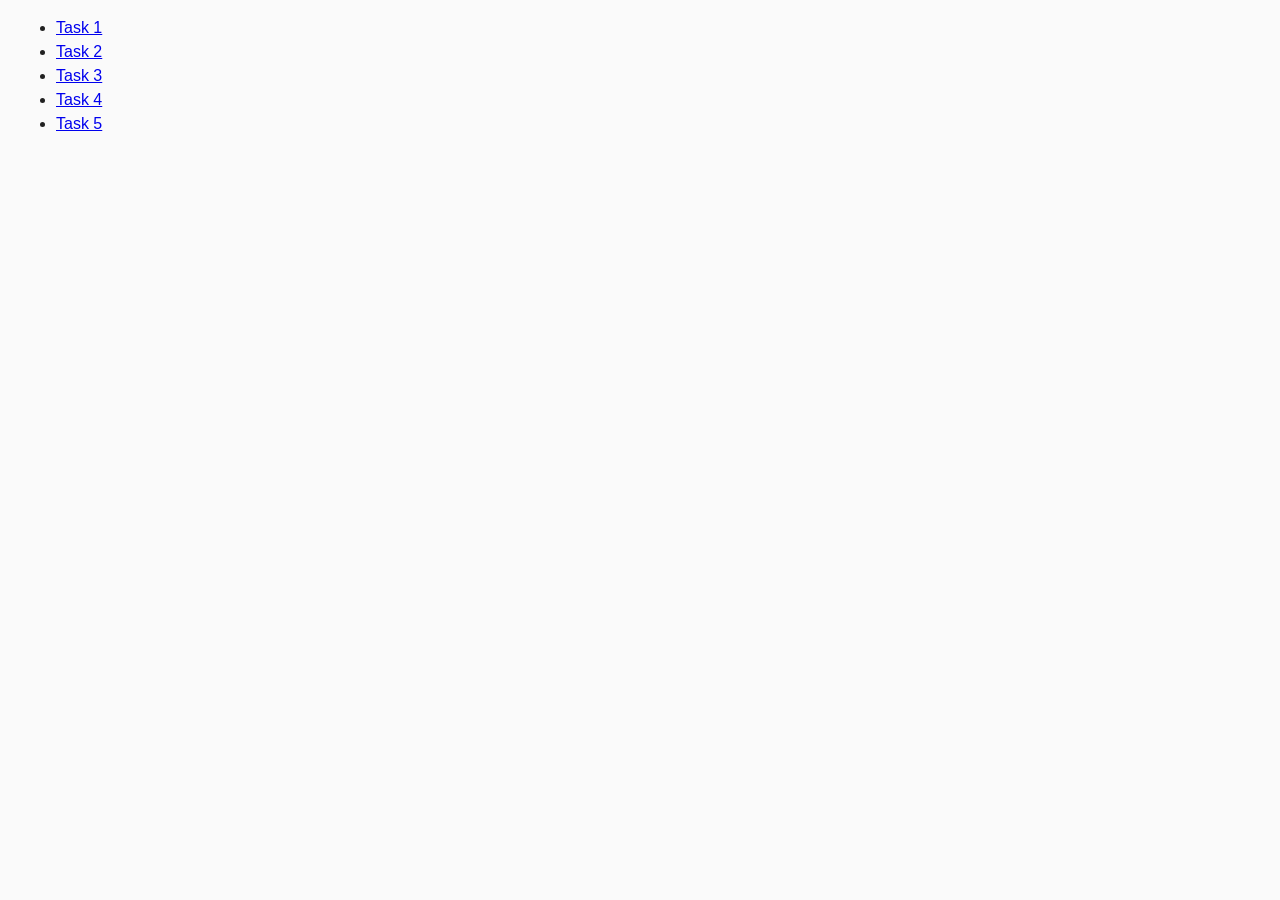
<file: index.html>
<!DOCTYPE html>
<html lang="en">
  <head>
    <meta charset="UTF-8" />
    <meta http-equiv="X-UA-Compatible" content="IE=edge" />
    <meta name="viewport" content="width=device-width, initial-scale=1.0" />
    <title>Homework 7</title>
    <link rel="stylesheet" href="./css/common.css" />
  </head>
  <body>
    <ul>
      <li ><a href="./task-1.html">Task 1</a></li>
      <li ><a href="./task-2.html">Task 2</a></li>
      <li ><a href="./task-3.html">Task 3</a></li>
      <li ><a href="./task-4.html">Task 4</a></li>
      <li ><a href="./task-5.html">Task 5</a></li>
    </ul>
  </body>
</html>
</file>
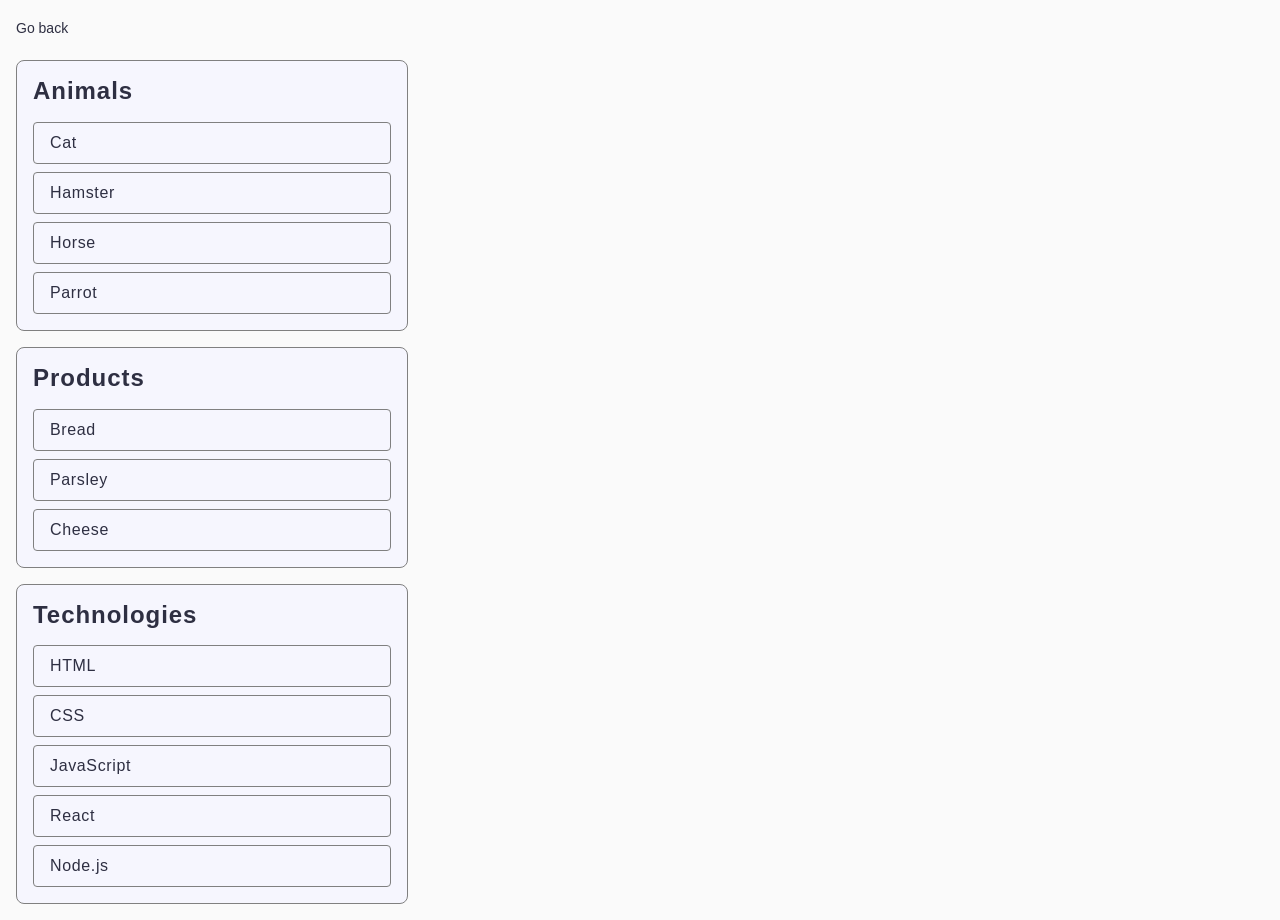
<file: task-1.html>
<!DOCTYPE html>
<html lang="en">
  <head>
    <meta charset="UTF-8" />
    <meta http-equiv="X-UA-Compatible" content="IE=edge" />
    <meta name="viewport" content="width=device-width, initial-scale=1.0" />
    <title>Task 1</title>
    <link rel="stylesheet" href="./css/common.css" />
  </head>
  <body>
    <p><a href="./index.html">Go back</a></p>

    <ul class="categories-list" id="categories">
      <li class="categories-list__item item">
        <h2 class="categories-list__title">Animals</h2>

        <ul class="categories-list__sublist">
          <li class="categories-list__subitem">Cat</li>
          <li class="categories-list__subitem">Hamster</li>
          <li class="categories-list__subitem">Horse</li>
          <li class="categories-list__subitem">Parrot</li>
        </ul>
      </li>
      <li class="categories-list__item item">
        <h2 class="categories-list__title">Products</h2>

        <ul class="categories-list__sublist">
          <li class="categories-list__subitem">Bread</li>
          <li class="categories-list__subitem">Parsley</li>
          <li class="categories-list__subitem">Cheese</li>
        </ul>
      </li>
      <li class="categories-list__item item">
        <h2 class="categories-list__title">Technologies</h2>

        <ul class="categories-list__sublist">
          <li class="categories-list__subitem">HTML</li>
          <li class="categories-list__subitem">CSS</li>
          <li class="categories-list__subitem">JavaScript</li>
          <li class="categories-list__subitem">React</li>
          <li class="categories-list__subitem">Node.js</li>
        </ul>
      </li>
    </ul>

    <script src="./js/task-1.js" type="module"></script>
  </body>
</html>
</file>
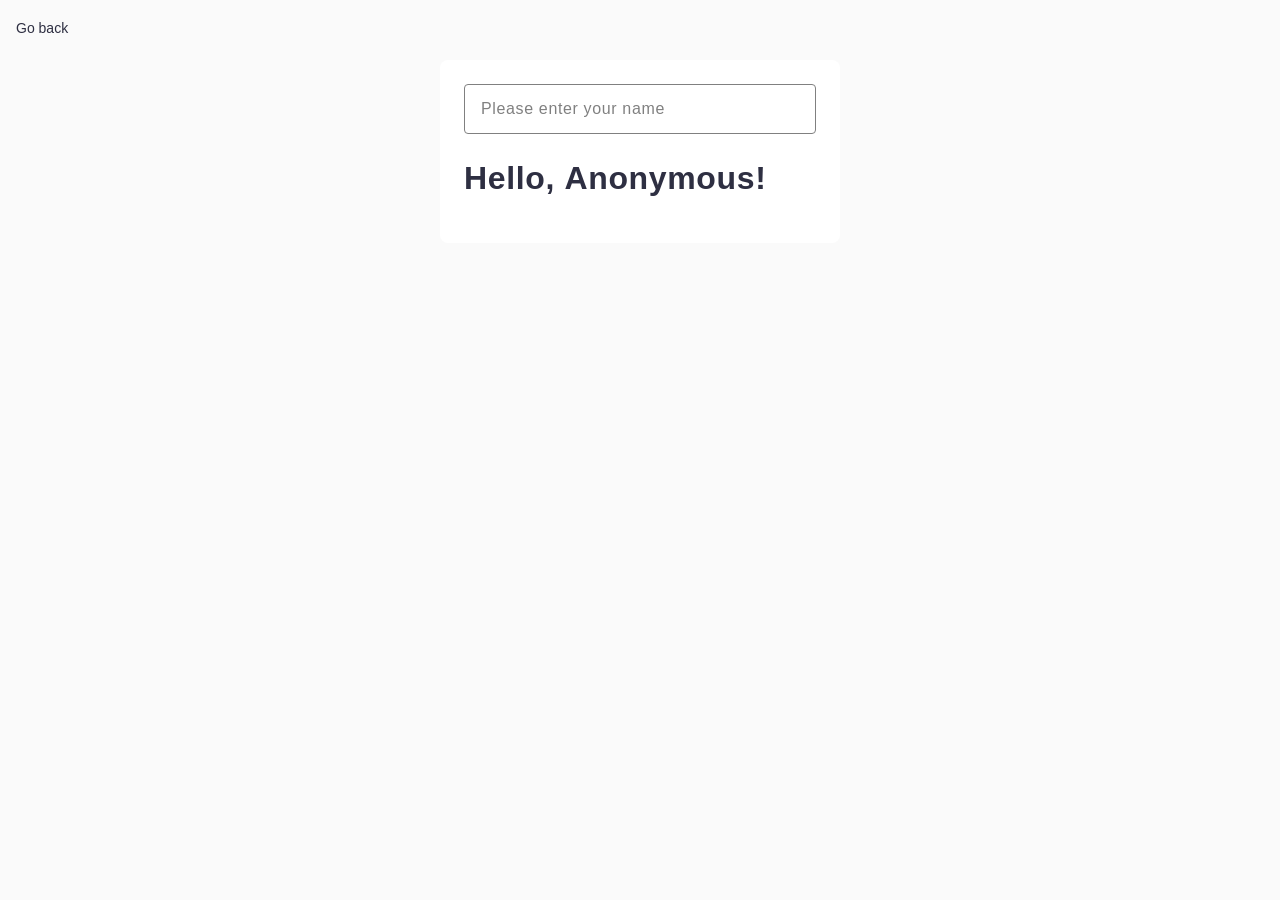
<file: task-3.html>
<!DOCTYPE html>
<html lang="en">
  <head>
    <meta charset="UTF-8" />
    <meta http-equiv="X-UA-Compatible" content="IE=edge" />
    <meta name="viewport" content="width=device-width, initial-scale=1.0" />
    <title>Task 3</title>
    <link rel="stylesheet" href="./css/common.css" />
  </head>
  
<body>
    <p><a href="./index.html">Go back</a></p>

    <div class="greeting-wrapper">
      <input 
        type="text" 
        id="name-input" 
        class="greeting-input" 
        placeholder="Please enter your name" 
      />
      <h1 class="greeting-title">
        Hello, <span id="name-output" class="greeting-name">Anonymous</span>!
      </h1>
    </div>

    <script src="./js/task-3.js" type="module"></script>
  </body>

</html>
</file>
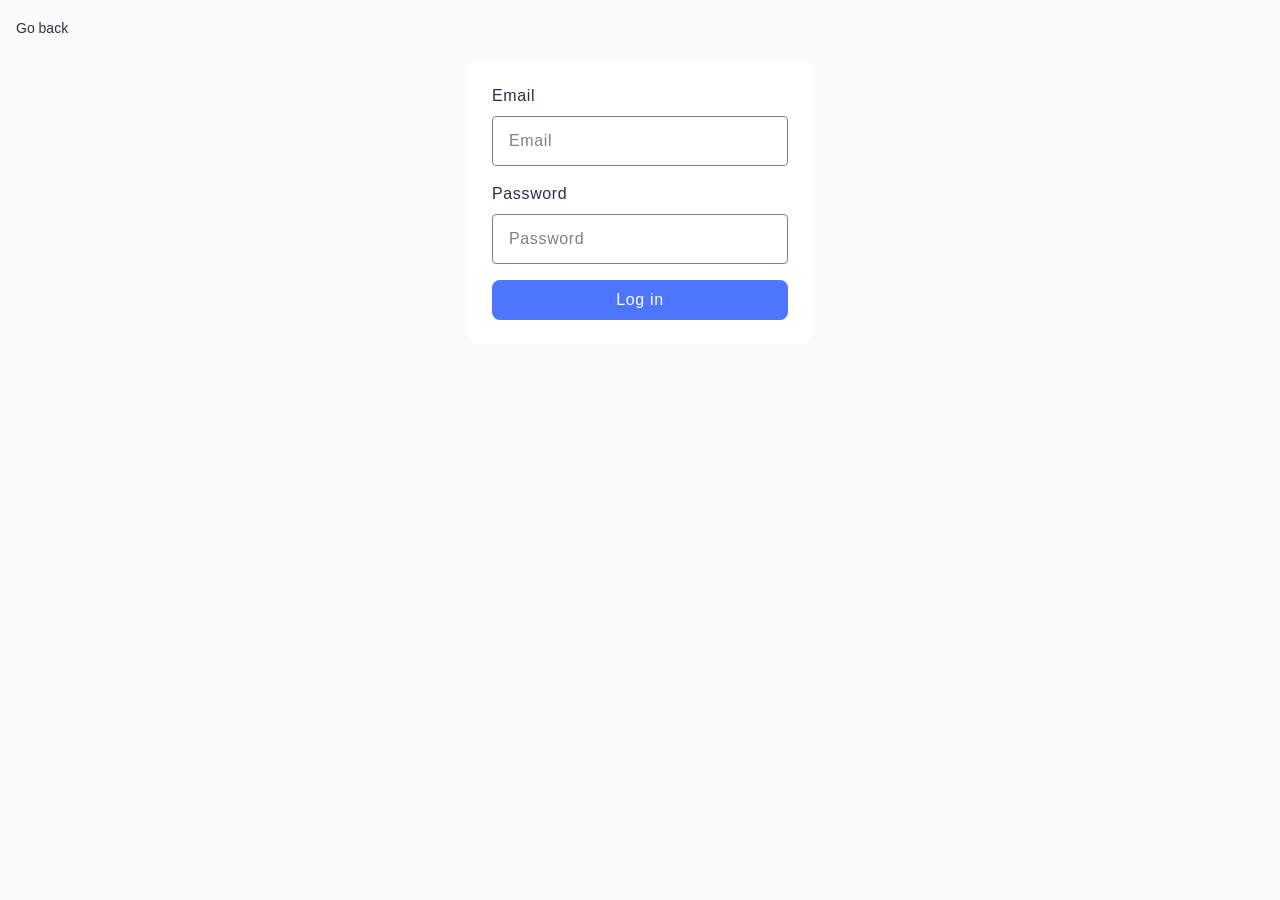
<file: task-4.html>
<!DOCTYPE html>
<html lang="en">
  <head>
    <meta charset="UTF-8" />
    <meta http-equiv="X-UA-Compatible" content="IE=edge" />
    <meta name="viewport" content="width=device-width, initial-scale=1.0" />
    <title>Task 4</title>
    <link rel="stylesheet" href="./css/common.css" />
  </head>
  
   <body>
    <p><a href="./index.html">Go back</a></p>

    <form class="login-form">
      <label class="login-form__label">
        <span class="login-form__label-text">Email</span>
        <input type="email" name="email" class="login-form__input" placeholder="Email" />
      </label>
      
      <label class="login-form__label">
        <span class="login-form__label-text">Password</span>
        <input type="password" name="password" class="login-form__input" placeholder="Password" />
      </label>
      
      <button type="submit" class="login-form__button">Log in</button>
    </form>

    <script src="./js/task-4.js" type="module"></script>

  </body>

</html>
</file>
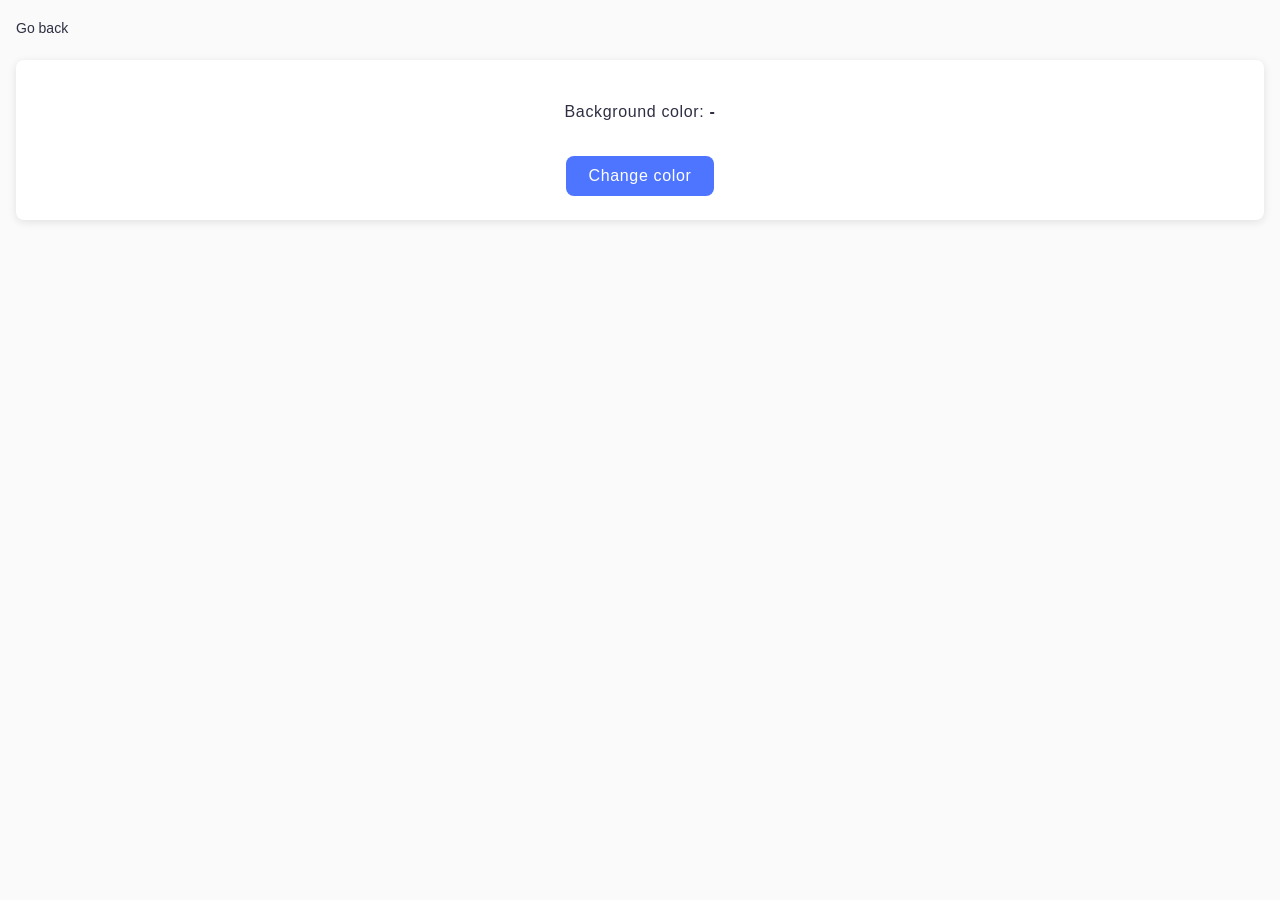
<file: task-5.html>
<!DOCTYPE html>
<html lang="en">
  <head>
    <meta charset="UTF-8" />
    <meta http-equiv="X-UA-Compatible" content="IE=edge" />
    <meta name="viewport" content="width=device-width, initial-scale=1.0" />
    <title>Task 5</title>
    <link rel="stylesheet" href="./css/common.css" />
  </head>
  <body>
    <p><a href="./index.html">Go back</a></p>

    <div class="widget">
      <p>Background color: <span class="color">-</span></p>
      <button type="button" class="change-color">Change color</button>
    </div>

    <script src="./js/task-5.js" type="module"></script>
  </body>
</html>
</file>
<file: css/common.css>
* {
  box-sizing: border-box;
}

body {
  margin: 16px;
  font-family: -apple-system, BlinkMacSystemFont, 'Segoe UI', Roboto, Oxygen,
    Ubuntu, Cantarell, 'Open Sans', 'Helvetica Neue', sans-serif;
  -webkit-font-smoothing: antialiased;
  -moz-osx-font-smoothing: grayscale;
  background-color: #fafafa;
  color: #212121;
  line-height: 1.5;
}


/* Gallery */

.gallery{
  padding: 24px;
  display: flex;
  justify-content: center;
  align-items: center;
  flex-wrap: wrap;
  gap: 12px;
  background-color:#FFFFFF;
}

.gallery > li {
   width: 360px;          
    height: 300px;
  list-style-type: none;
}

.item > img {
  width: 100%;           
  height: 100%;           
  object-fit: cover;     
  display: block;
}

/*Сategories*/

.categories-list {
    list-style: none;
    display: flex;
    flex-direction: column;
    gap: 16px;
    max-width: 392px;
    margin: 0;
    padding: 0;
}

.categories-list__item {
    background-color: #F6F6FE;
    border: 1px solid #808080;
    border-radius: 8px;
    padding: 16px;
}

.categories-list__title {
    color: #2E2F42;
    font-family: 'Montserrat', sans-serif;
    font-size: 24px;
    font-weight: 600;
    line-height: 1.2;
    margin: 0 0 16px 0;
    letter-spacing: 0.04em;
}

.categories-list__sublist {
    list-style: none;
    display: flex;
    flex-direction: column;
    gap: 8px;
    margin: 0;
    padding: 0;
}

.categories-list__subitem {
    background-color: #F6F6FE;
    border: 1px solid #808080;
    border-radius: 4px;
    padding: 8px 16px;
    color: #2E2F42;
    font-family: 'Montserrat', sans-serif;
    font-size: 16px;
    font-weight: 400;
    line-height: 24px;
    letter-spacing: 0.04em;
    transition: all 0.3s ease;
}

.categories-list__subitem:hover {
    border-color: #2E2F42;
    background-color: #ffffff;
    cursor: pointer;
}

@media (max-width: 480px) {
    .categories-list {
        max-width: 100%;
    }
    
    .categories-list__item {
        padding: 12px;
    }
    
    .categories-list__title {
        font-size: 20px;
    }
    
    .categories-list__subitem {
        font-size: 14px;
        padding: 6px 12px;
    }
}

/*Greeting-wrapper*/

.greeting-wrapper {
    max-width: 400px;
    margin: 0 auto;
    padding: 24px;
    background-color: #ffffff;
    border-radius: 8px;
}

.greeting-input {
    width: 100%;
    padding: 12px 16px;
    border: 1px solid #808080;
    border-radius: 4px;
    font-family: 'Montserrat', sans-serif;
    font-size: 16px;
    font-weight: 400;
    line-height: 24px;
    letter-spacing: 0.04em;
    color: #2E2F42;
    background-color: #ffffff;
    transition: border-color 0.3s ease;
    outline: none;
}

.greeting-input::placeholder {
    color: #808080;
    font-family: 'Montserrat', sans-serif;
    font-size: 16px;
    font-weight: 400;
    line-height: 24px;
    letter-spacing: 0.04em;
}


/* Hover */
.greeting-input:hover {
    border-color: #2E2F42;
    border-width: 2px;
    padding: 11px 15px; 
}

/* Focus/Active*/
.greeting-input:focus {
    border-color: #2E2F42;
    border-width: 2px;
    padding: 11px 15px; 
}


.greeting-title {
    margin-top: 24px;
    font-family: 'Montserrat', sans-serif;
    font-size: 32px;
    font-weight: 600;
    line-height: 40px;
    letter-spacing: 0.02em;
    color: #2E2F42;
}

.greeting-name {
    font-weight: 700;
    color: #2E2F42;
}

@media (max-width: 480px) {
    body {
        padding: 16px;
    }
    
    .greeting-wrapper {
        padding: 20px;
    }
    
    .greeting-input {
        padding: 10px 14px;
        font-size: 14px;
    }
    
    .greeting-title {
        font-size: 24px;
        line-height: 32px;
        margin-top: 20px;
    }
}

body > p {
    margin-bottom: 20px;
}

body > p a {
    color: #2E2F42;
    text-decoration: none;
    font-family: 'Montserrat', sans-serif;
    font-size: 14px;
    transition: color 0.3s ease;
}

body > p a:hover {
    color: #808080;
    text-decoration: underline;
}

/* Login Form */

.login-form {
    max-width: 344px;
    margin: 0 auto;
    padding: 24px;
    background-color: #ffffff;
    border-radius: 8px;
    display: flex;
    flex-direction: column;
    gap: 16px;
}

.login-form__label {
    display: flex;
    flex-direction: column;
    gap: 8px;
}

.login-form__label-text {
    font-family: 'Montserrat', sans-serif;
    font-size: 16px;
    font-weight: 400;
    line-height: 24px;
    letter-spacing: 0.04em;
    color: #2E2F42;
}

.login-form__input {
    width: 100%;
    padding: 12px 16px;
    border: 1px solid #808080;
    border-radius: 4px;
    font-family: 'Montserrat', sans-serif;
    font-size: 16px;
    font-weight: 400;
    line-height: 24px;
    letter-spacing: 0.04em;
    color: #2E2F42;
    background-color: #ffffff;
    outline: none;
}

.login-form__input::placeholder {
    color: #808080;
}

.login-form__input:hover {
    border: 2px solid #2E2F42;
    padding: 11px 15px;
}

.login-form__input:focus {
    border: 2px solid #2E2F42;
    padding: 11px 15px;
}

.login-form__button {
    width: 100%;
    height: 40px;
    padding: 8px 16px;
    background-color: #4E75FF;
    border: none;
    border-radius: 8px;
    font-family: 'Montserrat', sans-serif;
    font-size: 16px;
    font-weight: 500;
    line-height: 24px;
    letter-spacing: 0.04em;
    color: #FFFFFF;
    cursor: pointer;
    
}

.login-form__button:hover {
    background-color: #6C8CFF;
}

.login-form__button:active {
    background-color: #4E75FF;
}

body > p {
    margin-bottom: 20px;
}

body > p a {
    color: #2E2F42;
    text-decoration: none;
    font-family: 'Montserrat', sans-serif;
    font-size: 14px;
}

body > p a:hover {
    color: #808080;

}

@media (max-width: 480px) {
    body {
        padding: 16px;
    }
    
    .login-form {
        padding: 20px;
    }
    
    .login-form__input {
        padding: 10px 14px;
        font-size: 14px;
    }
    
    .login-form__button {
        height: 36px;
        font-size: 14px;
    }
}

/* Random Color */

.widget {
    background-color: #ffffff;
    padding: 24px;
    border-radius: 8px;
    display: flex;
    flex-direction: column;
    align-items: center;
    gap: 16px;
    box-shadow: 0 2px 8px rgba(0, 0, 0, 0.1);
}

.widget p {
    font-family: 'Montserrat', sans-serif;
    font-size: 16px;
    font-weight: 400;
    line-height: 24px;
    letter-spacing: 0.04em;
    color: #2E2F42;
}

.widget .color {
    font-weight: 600;
    color: #2E2F42;
}

.change-color {
    width: 148px;
    height: 40px;
    padding: 8px 16px;
    background-color: #4E75FF;
    border: none;
    border-radius: 8px;
    font-family: 'Montserrat', sans-serif;
    font-size: 16px;
    font-weight: 500;
    line-height: 24px;
    letter-spacing: 0.04em;
    color: #FFFFFF;
    cursor: pointer;
}

.change-color:hover {
    background-color: #6C8CFF;
}

.change-color:active {
    background-color: #4E75FF;
}

body > p {
    margin-bottom: 20px;
}

body > p a {
    color: #2E2F42;
    text-decoration: none;
    font-family: 'Montserrat', sans-serif;
    font-size: 14px;
}

body > p a:hover {
    color: #808080;
    text-decoration: underline;
}
</file>
